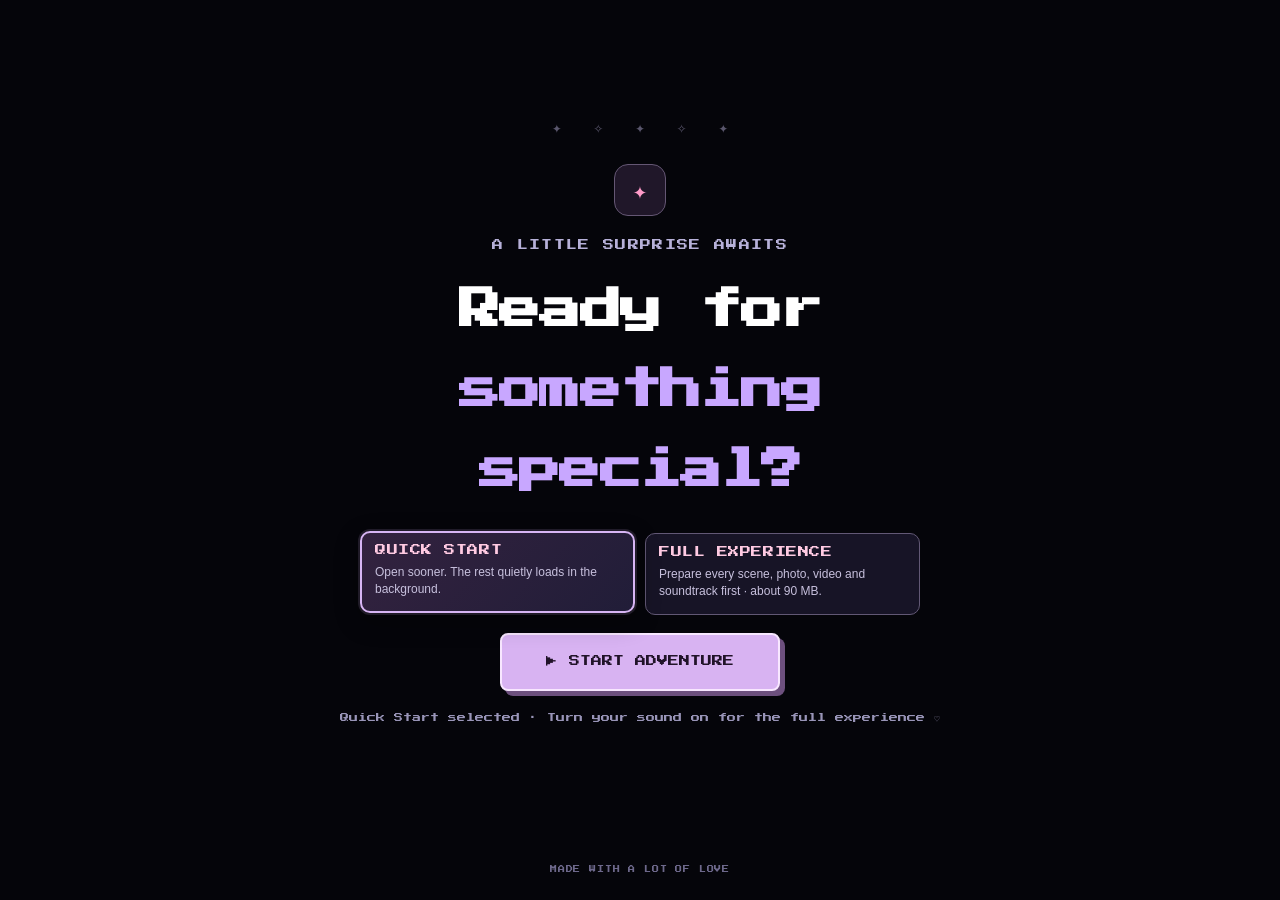
<file: index.html>
<!doctype html>
<html lang="en"><head>
<meta charset="utf-8"><meta name="viewport" content="width=device-width,initial-scale=1,viewport-fit=cover">
<meta name="theme-color" content="#05050a"><title>A Little Birthday Adventure</title><link rel="stylesheet" href="styles.css">
</head><body><main id="app">
<section id="tapGate" class="screen tap-gate" aria-label="Start the birthday adventure">
<div class="gate-stars" aria-hidden="true">✦　 ✧　 ✦　 ✧　 ✦</div><div class="gate-content"><div class="gate-sparkle">✦</div>
<p class="eyebrow">A LITTLE SURPRISE AWAITS</p><h1>Ready for<br><span>something special?</span></h1>
<div class="preload-options" role="group" aria-label="Choose how the adventure loads">
<button id="quickModeButton" class="preload-option is-selected" type="button" aria-pressed="true">
<span class="preload-option-title">QUICK START</span><span class="preload-option-copy">Open sooner. The rest quietly loads in the background.</span>
</button>
<button id="fullModeButton" class="preload-option" type="button" aria-pressed="false">
<span class="preload-option-title">FULL EXPERIENCE</span><span class="preload-option-copy">Prepare every scene, photo, video and soundtrack first · about 90 MB.</span>
</button>
</div>
<button id="tapToInteract" class="gate-button" type="button"><span class="play-icon">▶</span> START ADVENTURE</button>
<div id="gatePreloadStatus" class="gate-preload-status" hidden>
<p id="gatePreloadMessage">Preparing your surprise…</p>
<div class="gate-preload-track" role="progressbar" aria-label="Asset loading progress" aria-valuemin="0" aria-valuemax="100" aria-valuenow="0"><span id="gatePreloadFill"></span></div>
<p id="gatePreloadPercent">0%</p>
</div>
<p id="gateHint" class="gate-hint">Quick Start selected · Turn your sound on for the full experience ♡</p></div><p class="gate-footer">MADE WITH A LOT OF LOVE</p></section>
<section id="loadingScene" class="screen loading-scene" hidden><div class="loading-content">
<div class="loading-orbit" aria-hidden="true"><div class="orbit orbit-a"></div><div class="orbit orbit-b"></div><div id="loadingBall" class="pokeball spinning"><div class="ball-top"></div><div class="ball-bottom"></div><div class="ball-band"></div><div class="ball-center"><span></span></div><div class="ball-glint"></div></div></div>
<h1>Preparing your<br><span>little adventure</span></h1><p id="loadingMessage" class="subtext">Waking up the stars…</p>
<div id="loadingBar" class="loading-track" role="progressbar" aria-valuemin="0" aria-valuemax="100" aria-valuenow="0"><span id="loadingFill"></span></div><p id="loadingPercent" class="loading-percent">0%</p>
<div id="readyPanel" class="ready-panel" hidden><p class="ready-eyebrow">THE ADVENTURE IS READY</p><h2>Are you ready?</h2><p class="subtext">A tiny adventure is waiting just for you.</p>
<div class="choice-row"><button id="yesButton" class="button button-primary" type="button">YES! <span>↗</span></button><button id="noButton" class="button button-quiet" type="button">NO</button></div><p class="tiny-note">Psst… one of these answers is a little difficult to choose.</p></div>
</div><button id="soundButton" class="sound-pill" type="button" hidden>♫ <span id="soundLabel">Music on</span></button></section>
<section id="battleScene" class="screen battle-scene" hidden aria-label="Pokémon-style battle"><div class="battle-stage" id="battleStage">
<div class="battle-background" aria-hidden="true"></div>
<div id="opponentStatus" class="status-overlay opponent-status"><div class="status-top"><span>SALONI ♀</span><span>Lv 100</span></div><div class="hp-row"><b>HP</b><div class="hp-track"><span id="opponentHpFill" class="hp-fill opponent-hp"></span></div></div><div id="opponentHpText" class="hp-number">100 / 100</div></div>
<div id="opponentPlatformAnchor" class="opponent-anchor"><img id="opponentImage" class="character opponent-character" src="assets/opponent.png" alt="Saloni's battle sprite"><div id="opponentFallback" class="character-fallback opponent-fallback" aria-hidden="true">♡</div></div>
<div id="lovePlatformAnchor" class="love-anchor"><img id="loveImage" class="character love-character" src="assets/love.png" alt="Lovchu's battle sprite"><div id="loveFallback" class="character-fallback love-fallback" aria-hidden="true">♥</div></div>
<div class="status-overlay player-status"><div class="status-top"><span>LOVCHU ♂</span><span>Lv 100</span></div><div class="hp-row"><b>HP</b><div class="hp-track"><span id="loveHpFill" class="hp-fill love-hp"></span></div></div><div id="loveHpText" class="hp-number">100 / 100</div></div>
<div id="attackLayer" class="attack-layer" aria-hidden="true"></div><div id="captureBall" class="capture-ball" aria-hidden="true"><div class="mini-ball"><i></i><b></b></div></div><div id="captureStars" class="capture-stars" aria-hidden="true">✦　✧　✦</div>
<div class="battle-ui"><div class="dialogue-box" aria-live="polite" aria-atomic="true"><p id="battleText" class="battle-text"></p><span id="textCaret" class="text-caret" aria-hidden="true">▼</span></div>
<div id="mainMenu" class="action-menu" hidden><button id="fightButton" class="menu-button fight-button" type="button">FIGHT <span>⚔</span></button><button id="bagButton" class="menu-button bag-button" type="button">BAG <span>▣</span></button><button id="catchButton" class="menu-button catch-button" type="button">CATCH <span>◉</span></button><button id="runButton" class="menu-button run-button" type="button">RUN <span>➜</span></button></div>
<div id="moveMenu" class="move-menu" hidden><button class="move-button" data-move="Love Shower" type="button">LOVE SHOWER <span>♥</span></button><button class="move-button" data-move="Love Shock" type="button">LOVE SHOCK <span>ϟ</span></button><button class="move-button" data-move="Rose Throw" type="button">ROSE THROW <span>✿</span></button><button class="move-button" data-move="Love Kiss" type="button">LOVE KISS <span>♥</span></button></div></div></div></section>
<section id="winScene" class="screen win-scene" hidden aria-label="Victory screen">
<button id="continueButton" class="retro-continue" type="button">CONTINUE <span>▶</span></button>
</section></main>
<audio id="loadingMusic" src="assets/loading.mp3" preload="auto" loop></audio>
<audio id="battleMusic" src="assets/battlebegin.mp3" preload="auto" loop></audio>
<audio id="screechSfx" src="assets/screech.mp3" preload="auto"></audio>
<audio id="attackSfx" src="assets/attack.mp3" preload="auto"></audio>
<audio id="lowSfx" src="assets/low.mp3" preload="auto"></audio>
<audio id="opponentAttackSfx" src="assets/attack2.mp3" preload="auto"></audio>
<audio id="catchSfx" src="assets/catch.mp3" preload="auto"></audio>
<audio id="moveSfx" src="assets/move.mp3" preload="auto"></audio>
<audio id="catch2Sfx" src="assets/catch1.mp3" preload="auto"></audio>
<audio id="endSfx" src="assets/end.mp3" preload="auto"></audio>
<audio id="winMusic" src="assets/win.mp3" preload="auto" loop></audio>
<audio id="dingSfx" src="assets/ding.mp3" preload="auto"></audio>
<script src="preload-manifest.js" defer></script><script src="preload-manager.js" defer></script><script src="app.js" defer></script></body></html>
</file>
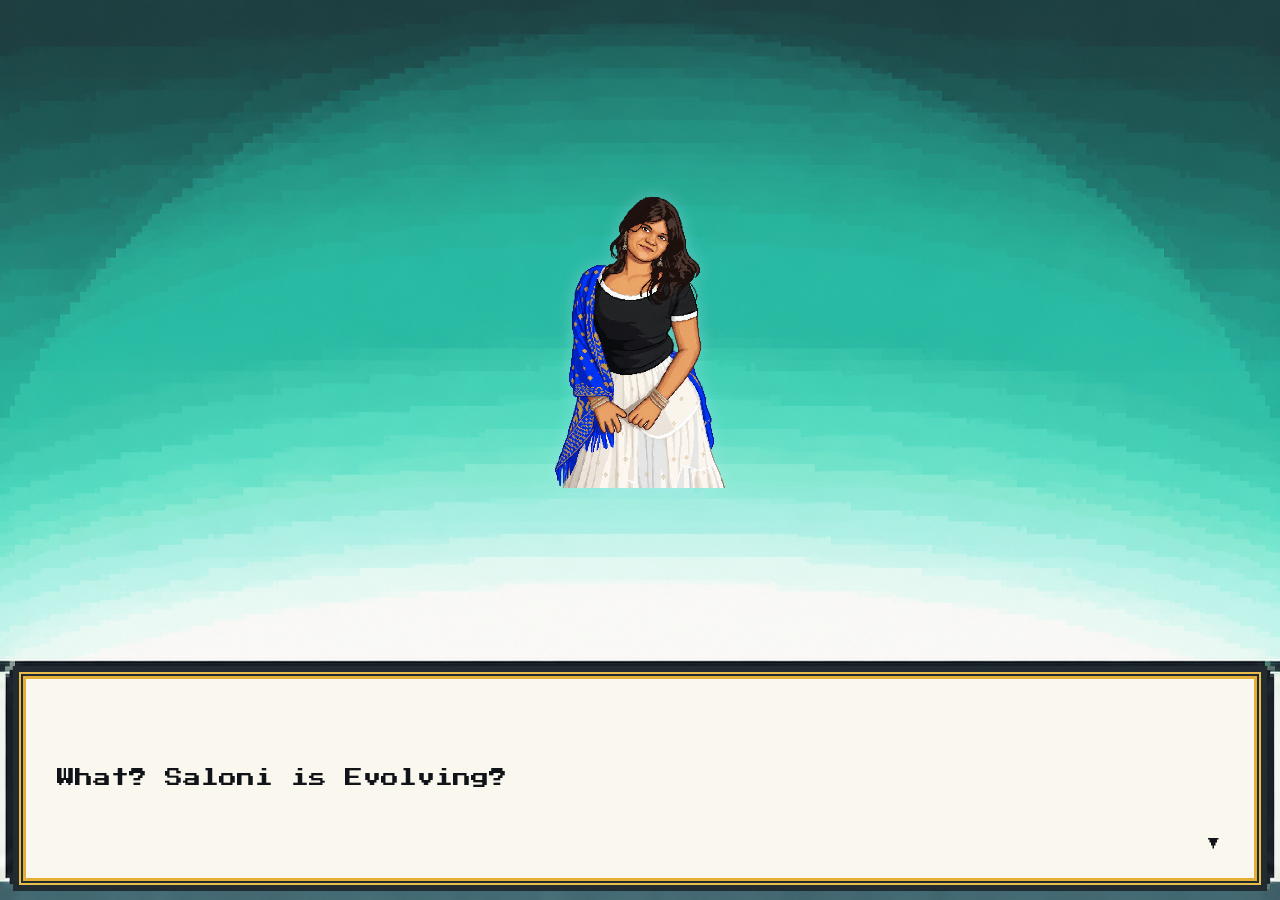
<file: evolve.html>
<!doctype html>
<html lang="en">
<head>
<meta charset="utf-8">
<meta name="viewport" content="width=device-width,initial-scale=1,viewport-fit=cover">
<meta name="theme-color" content="#05050a">
<title>Saloni is Evolving!</title>
<link rel="stylesheet" href="styles.css">
<style>
html,body{margin:0;width:100%;min-height:100%;overflow:hidden;background:#03050a}
.evolution{position:relative;width:100%;height:100svh;min-height:420px;background:#071012 url("assets/evolve.webp") center/100% 100% no-repeat;overflow:hidden;image-rendering:pixelated}
.evo-stage{position:absolute;inset:0 0 27%;display:grid;place-items:center}
.evo-sprite{position:absolute;left:50%;top:52%;transform:translate(-50%,-50%);width:clamp(230px,42vw,520px);height:clamp(230px,42vw,520px);object-fit:contain;image-rendering:pixelated;filter:drop-shadow(0 0 8px #bdeeff55)}
.evo-sprite.blink{animation:blinkFast .62s steps(2,end) infinite}
.evo-sprite.hidden-sprite{display:none}
.sparkles{position:absolute;inset:12% 22% 5%;pointer-events:none;opacity:0}
.sparkles.active{opacity:1}
.sparkle{position:absolute;color:#fff;font-size:clamp(14px,3vw,30px);text-shadow:0 0 8px #fff,0 0 20px #a9dfff;animation:sparklePop .8s steps(4) infinite}
.sparkle:nth-child(1){left:18%;top:28%}.sparkle:nth-child(2){left:72%;top:20%;animation-delay:.12s}.sparkle:nth-child(3){left:30%;top:65%;animation-delay:.24s}.sparkle:nth-child(4){left:78%;top:62%;animation-delay:.36s}.sparkle:nth-child(5){left:50%;top:8%;animation-delay:.18s}.sparkle:nth-child(6){left:8%;top:49%;animation-delay:.3s}.sparkle:nth-child(7){left:88%;top:42%;animation-delay:.42s}
.evo-dialogue{position:absolute;left:1%;right:1%;bottom:1%;height:25%;min-height:112px;border:clamp(5px,.8vw,10px) solid #222b30;outline:2px solid #e9bd4b;outline-offset:-8px;background:#f9f7ee;color:#101418;box-shadow:inset 0 0 0 3px #e5ae34;padding:clamp(16px,3vw,34px);display:flex;align-items:flex-start;justify-content:center;flex-direction:column}
.evo-text{font-family:var(--pixel,monospace);font-size:clamp(9px,1.8vw,18px);line-height:2.1;margin:0;white-space:pre-wrap}
.evo-caret{position:absolute;right:3%;bottom:15%;font-size:12px;animation:caretBlink .7s steps(2) infinite}
.evo-choice{position:absolute;right:4%;bottom:29%;z-index:5;display:flex;flex-direction:column;gap:10px;background:#fff7e9;border:4px solid #202a31;padding:12px;box-shadow:4px 4px 0 #dba837}
.evo-choice button{min-width:130px;border:2px solid #e5b33c;background:#f5d9ff;color:#16101c;padding:14px;font-size:clamp(9px,1.2vw,13px);box-shadow:3px 3px 0 #33273a}
.evo-choice button:first-child{background:#d5f6df}
#noChoice{position:relative}
@keyframes blinkFast{0%,100%{opacity:1;filter:brightness(1.3) drop-shadow(0 0 12px #c9f3ff)}50%{opacity:.08;filter:brightness(2) drop-shadow(0 0 24px white)}}
@keyframes sparklePop{0%,100%{opacity:.15;transform:scale(.5) rotate(0)}50%{opacity:1;transform:scale(1.35) rotate(45deg)}}
@keyframes caretBlink{50%{opacity:0}}
@media(max-width:600px){.evolution{background-size:cover;background-position:center}.evo-stage{inset:0 0 28%}.evo-sprite{width:clamp(210px,68vw,390px);height:clamp(210px,68vw,390px)}.evo-dialogue{height:27%;min-height:128px}.evo-choice{bottom:30%;right:3%;padding:8px}.evo-choice button{min-width:105px;padding:12px}}
</style>
</head>
<body>
<main class="evolution" aria-label="Pokémon evolution scene">
  <div class="evo-stage">
    <img id="evoOpponent" class="evo-sprite" src="assets/opponent.png" alt="Saloni before evolving">
    <img id="evoBirthday" class="evo-sprite hidden-sprite" src="assets/bdg.png" alt="Saloni, the 18-year-old Birthday Girl">
    <div id="sparkles" class="sparkles" aria-hidden="true"><span class="sparkle">✦</span><span class="sparkle">✧</span><span class="sparkle">✦</span><span class="sparkle">✧</span><span class="sparkle">✦</span><span class="sparkle">✧</span><span class="sparkle">✦</span></div>
  </div>
  <div class="evo-dialogue" aria-live="polite"><p id="evoText" class="evo-text"></p><span id="caret" class="evo-caret">▼</span></div>
  <div id="choice" class="evo-choice" hidden><button id="yesChoice" type="button">YES ▶</button><button id="noChoice" type="button">NO</button></div>
</main>
<audio id="ding" src="assets/ding.mp3" preload="auto"></audio>
<audio id="evolveSound" src="assets/evolve.mp3" preload="auto"></audio>
<audio id="evolveRevealSound" src="assets/evolve1.mp3" preload="auto"></audio>
<script>
(()=>{
 const $=id=>document.getElementById(id);
 const ding=$("ding"),evolveSound=$("evolveSound"),evolveRevealSound=$("evolveRevealSound");
 const opponent=$("evoOpponent"),birthday=$("evoBirthday"),sparkles=$("sparkles"),text=$("evoText"),choice=$("choice"),caret=$("caret");
 const sleep=ms=>new Promise(r=>setTimeout(r,ms));
 async function play(a){try{a.currentTime=0;const p=a.play();if(p)await p}catch(e){}}
 async function say(line,pace=42){ding.currentTime=0;ding.play().catch(()=>{});text.textContent="";for(let i=0;i<line.length;i++){text.textContent+=line[i];await sleep(line[i]===" "?Math.max(8,pace*.4):pace)}await sleep(450)}
 async function waitAudio(a,fallback=15000){await new Promise(resolve=>{let done=false;const finish=()=>{if(done)return;done=true;resolve()};a.addEventListener("ended",finish,{once:true});a.addEventListener("error",finish,{once:true});setTimeout(finish,fallback);play(a)})}
 async function run(){
   await say("What? Saloni is Evolving?");
   sparkles.classList.add("active");opponent.classList.add("blink");
   await waitAudio(evolveSound,20000);
   opponent.classList.add("hidden-sprite");opponent.classList.remove("blink");
   birthday.classList.remove("hidden-sprite");
   await play(evolveRevealSound);
   await say("Saloni evolved to a 18 year old Birthday Girl !!");
   await say("Let's celebrate her birthday with a pack of memories.");
   await say("Shall we celebrate her birthday? Open a pack of memories?");
   choice.hidden=false;caret.hidden=true;
 }
 $("yesChoice").addEventListener("click",()=>{window.location.href="pack.html"});
 const no=$("noChoice");
 function dodge(e){if(e)e.preventDefault();const w=no.offsetWidth||110,h=no.offsetHeight||45,p=12;no.style.position="fixed";no.style.left=(p+Math.random()*Math.max(1,innerWidth-w-p*2))+"px";no.style.top=(60+Math.random()*Math.max(1,innerHeight-h-120))+"px";no.style.zIndex=99}
 ["pointerenter","pointerdown","click"].forEach(e=>no.addEventListener(e,dodge));
 run();
})();
</script>
</body>
</html>
</file>
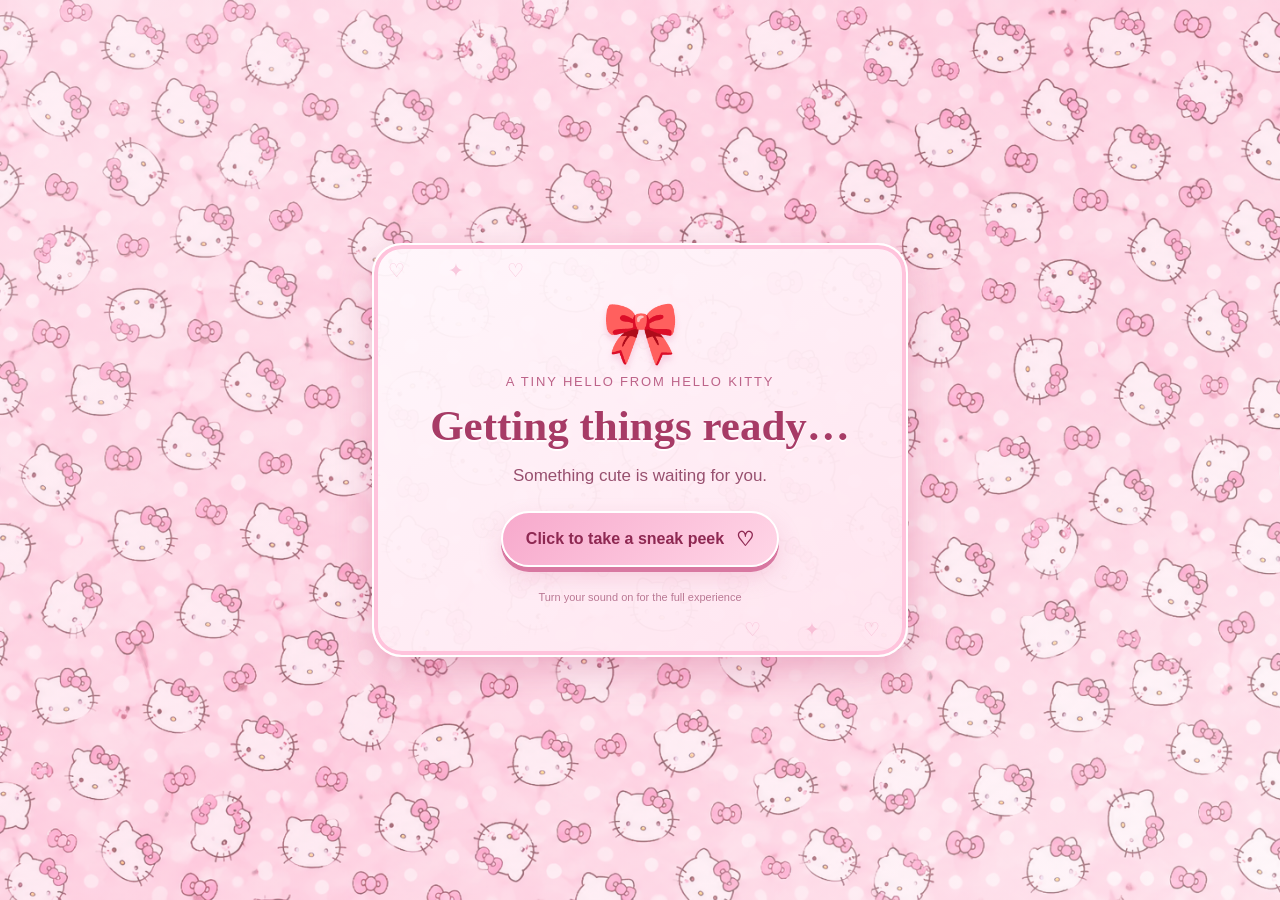
<file: kitty.html>
<!doctype html>
<html lang="en">
<head>
<meta charset="utf-8">
<meta name="viewport" content="width=device-width, initial-scale=1, viewport-fit=cover">
<meta name="theme-color" content="#ffd9e8">
<title>Hello Kitty's Little Secret ♡</title>
<link rel="stylesheet" href="kitty.css">
</head>
<body>
<main class="kitty-page">
  <div class="background-art" aria-hidden="true"></div>
  <div class="pink-wash" aria-hidden="true"></div>

  <section class="intro" id="intro" aria-label="Getting things ready">
    <div class="intro-card">
      <div class="intro-bow" aria-hidden="true">🎀</div>
      <p class="intro-kicker">A tiny hello from Hello Kitty</p>
      <h1>Getting things ready…</h1>
      <p class="intro-copy">Something cute is waiting for you.</p>
      <button id="peekButton" class="peek-button" type="button">Click to take a sneak peek <span>♡</span></button>
      <p class="intro-footnote">Turn your sound on for the full experience</p>
    </div>
  </section>

  <section class="phone-stage" id="phoneStage" hidden aria-label="Conversation with Hello Kitty">
    <div class="phone-wrap" id="phoneWrap">
      <div class="chat-screen" id="chatScreen" aria-live="polite" aria-label="Chat messages">
        <div class="chat-messages" id="chatMessages"></div>
        <div class="typing-row" id="typingRow" hidden>
          <span class="typing-name">Hello Kitty</span>
          <span class="typing-dots" aria-label="typing"><i></i><i></i><i></i></span>
        </div>
      </div>
      <img class="phone-frame" src="assets/kitty_phone.webp" alt="Glossy pink Hello Kitty phone frame">
    </div>
    <button class="skip-button" id="skipButton" type="button" hidden>Skip chat ↓</button>
    <div class="ending" id="ending" hidden>
      <p>Our little adventure is ready ♡</p>
      <a class="world-button" href="cafe.html">Enter the new World <span>♡</span></a>
    </div>
  </section>
  <audio id="textAudio" src="assets/text.mp3" preload="auto"></audio>
</main>
<script src="kitty.js"></script>
</body>
</html>
</file>
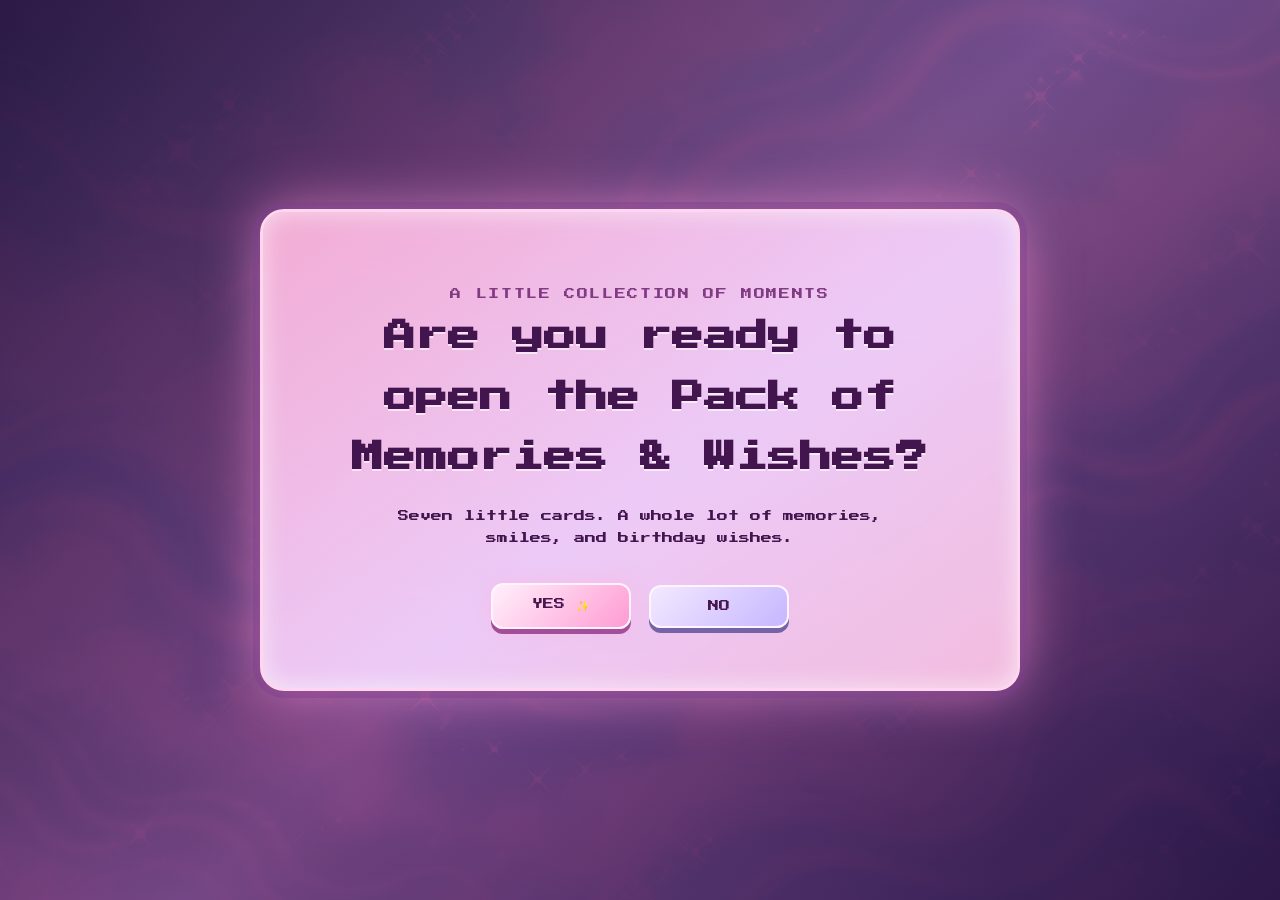
<file: pack.html>
<!doctype html>
<html lang="en">
<head>
<meta charset="utf-8">
<meta name="viewport" content="width=device-width,initial-scale=1,viewport-fit=cover">
<meta name="theme-color" content="#ffb5e1">
<title>Pack of Memories &amp; Wishes</title>
<link rel="stylesheet" href="styles.css">
<style>
*{box-sizing:border-box}
html,body{margin:0;width:100%;height:100%;overflow:hidden;background:#180b2c;color:#fff}
body{font-family:var(--pixel,"Courier New",monospace)}
button{font:inherit;cursor:pointer}
[hidden]{display:none!important}
.pack-page{position:relative;width:100%;height:100svh;min-height:420px;overflow:hidden;isolation:isolate;background:#1d0c31 url('assets/open.webp') center/cover no-repeat;display:flex;align-items:center;justify-content:center}
.pack-page:before{content:"";position:absolute;inset:0;z-index:0;pointer-events:none;background:linear-gradient(180deg,#220d2c1c,#210b394f)}
#confirm{position:absolute;inset:0;z-index:10;display:flex;align-items:center;justify-content:center;padding:22px;background:linear-gradient(135deg,#210c3aef,#6d1f70bb,#230d40ef);text-align:center}
.confirm-panel{width:min(760px,100%);padding:clamp(24px,5vw,54px) clamp(18px,4vw,42px);border:3px solid #ffd6f0;border-radius:24px;background:linear-gradient(145deg,#ffb5dded,#f5d4ffed 55%,#ffc7e8ed);color:#43154f;box-shadow:0 0 0 7px #7b3c8b66,0 0 55px #ff8fd6aa,inset 0 0 25px #fff9;animation:panelGlow 3s ease-in-out infinite alternate}
.kicker{font-size:clamp(7px,1.2vw,11px);letter-spacing:.15em;text-transform:uppercase;margin:0 0 22px;color:#813b83}
.confirm-panel h1{font-size:clamp(17px,3.5vw,32px);line-height:1.9;margin:0 auto;max-width:650px;text-shadow:0 2px #fff9}
.confirm-panel p{font-size:clamp(8px,1.2vw,11px);line-height:2;margin:18px auto 0;max-width:540px}
.choices{display:flex;gap:18px;justify-content:center;align-items:center;flex-wrap:wrap;margin-top:28px;min-height:56px}
.choice-btn,.nav-btn{border:2px solid #fff3ff;border-radius:12px;padding:14px 20px;min-width:140px;background:linear-gradient(135deg,#fff0fb,#ff9bd3);color:#47174e;box-shadow:0 5px 0 #a44e9a,0 0 20px #ffb6e3aa;font-size:clamp(8px,1.2vw,11px);transition:transform .18s,filter .18s}
.choice-btn:hover,.nav-btn:hover{transform:translateY(-2px);filter:brightness(1.06)}
#noBtn{background:linear-gradient(135deg,#f3e9ff,#c6b6ff);box-shadow:0 5px 0 #7563a8}
#packScene,#cardScene{position:absolute;inset:0;z-index:1;display:flex;flex-direction:column;align-items:center;justify-content:center;padding:clamp(10px,2vw,26px);gap:10px}
.scene-title{font-size:clamp(10px,1.7vw,16px);line-height:1.8;text-align:center;margin:0;text-shadow:0 2px 9px #42104f;letter-spacing:.03em;z-index:5}
.pack-hint,.card-hint{font-size:clamp(7px,1vw,10px);line-height:1.8;text-align:center;margin:0;text-shadow:0 2px 6px #28062e;z-index:5}
.pack-art-wrap{position:relative;display:flex;align-items:center;justify-content:center;flex:1;min-height:0;width:100%;cursor:pointer;outline:none;-webkit-tap-highlight-color:transparent}
.pack-art{display:block;width:auto;height:auto;max-width:min(68vw,440px);max-height:min(70svh,720px);object-fit:contain;filter:drop-shadow(0 0 18px #ff8edb99);animation:packFloat 3.3s ease-in-out infinite;transition:transform .25s,filter .25s}
.pack-art-wrap:hover .pack-art{transform:scale(1.025);filter:drop-shadow(0 0 28px #ff9ce8)}
.sparkle-field{position:absolute;inset:4%;pointer-events:none;overflow:hidden;z-index:2}
.sparkle{position:absolute;color:#fff2fb;text-shadow:0 0 8px white,0 0 22px #ff8bd9;font-size:clamp(15px,2.6vw,29px);animation:twinkle 1.7s ease-in-out infinite alternate}
.sparkle:nth-child(1){left:13%;top:20%}.sparkle:nth-child(2){right:15%;top:15%;animation-delay:.4s}.sparkle:nth-child(3){left:18%;bottom:18%;animation-delay:.8s}.sparkle:nth-child(4){right:13%;bottom:22%;animation-delay:1s}.sparkle:nth-child(5){left:50%;top:8%;animation-delay:.6s}
.card-area{--aura:#ffd982;position:relative;flex:1;min-height:0;width:100%;display:flex;align-items:center;justify-content:center;perspective:1500px;-webkit-perspective:1500px}
.card-area.effect-1{--aura:#ffd982}.card-area.effect-2{--aura:#ff9ecf}.card-area.effect-3{--aura:#fff0a7}.card-area.effect-4{--aura:#bd94ff}.card-area.effect-5{--aura:#b2ef87}.card-area.effect-6{--aura:#8fe6ff}.card-area.final-card{--aura:#ff62c4}
.card-glow{position:absolute;left:50%;top:50%;transform:translate(-50%,-50%);width:min(68vw,510px);height:min(80vh,760px);border-radius:50%;background:var(--aura);filter:blur(68px);opacity:.28;transition:opacity .65s,background .65s,width .65s,height .65s;z-index:0;pointer-events:none}
.card-area.effects-on .card-glow{opacity:.68}
.card-area.final-card.effects-on .card-glow{opacity:.9;width:min(78vw,590px);height:min(88vh,800px);animation:finalAura 1.65s ease-in-out infinite alternate}
.aura-rings{display:none;position:absolute;left:50%;top:50%;transform:translate(-50%,-50%);width:min(78vw,540px);height:min(98%,760px);border:2px solid #ffb5e899;border-radius:46%/42%;box-shadow:0 0 25px #ff5ac477,inset 0 0 25px #ff7ccd44;pointer-events:none;z-index:1;animation:ringPulse 2.8s ease-in-out infinite}
.aura-rings:before,.aura-rings:after{content:"";position:absolute;inset:-14px;border:2px solid #ff8bd366;border-radius:48%/44%;animation:ringPulse 2.8s ease-in-out infinite reverse}
.aura-rings:after{inset:-29px;border-color:#ffd0ee55;animation-delay:.4s}
.card-area.final-card.effects-on .aura-rings{display:block}
/* Important: keep the rotating element free of filters and effects. Those can flatten 3D children in some browsers. */
.card-flipper{position:relative;display:block;flex:none;width:min(72vw,430px);aspect-ratio:1063/1480;max-width:91vw;max-height:72svh;transform:rotateY(0deg);-webkit-transform:rotateY(0deg);transform-style:preserve-3d;-webkit-transform-style:preserve-3d;transition:transform .86s cubic-bezier(.2,.72,.22,1);cursor:pointer;outline:none;-webkit-tap-highlight-color:transparent;z-index:2;will-change:transform}
.card-flipper.flipped{transform:rotateY(180deg);-webkit-transform:rotateY(180deg)}
.card-face{position:absolute;inset:0;display:block;width:100%;height:100%;backface-visibility:hidden;-webkit-backface-visibility:hidden;box-shadow:0 12px 28px #17031c88}
.card-face img{display:block;width:100%;height:100%;object-fit:contain;border-radius:10px;user-select:none;-webkit-user-drag:none}
.card-back{transform:rotateY(0deg);-webkit-transform:rotateY(0deg)}
.card-front{transform:rotateY(180deg);-webkit-transform:rotateY(180deg)}
/* Stable end-state: after the real 3D turn, flatten only the already-revealed front. This prevents blank backfaces on browsers that mishandle nested 3D images. */
.card-flipper.front-only{transition:transform .28s ease!important;transform:scale(1)!important;-webkit-transform:scale(1)!important}.card-flipper.front-only.zoomed{transform:scale(1.28)!important;-webkit-transform:scale(1.28)!important;z-index:8}.card-area.zoom-focus .card-glow{opacity:1!important;width:min(86vw,650px);height:min(92vh,850px)}.card-area.zoom-focus .effect-overlay{opacity:.3}
.card-flipper.no-transition{transition:none!important}
.card-flipper.front-only .card-back{display:none}
.card-flipper.front-only .card-front{transform:none!important;-webkit-transform:none!important;backface-visibility:visible!important;-webkit-backface-visibility:visible!important}
.card-area.effects-on.effect-1 .card-face{box-shadow:0 12px 28px #17031c88,0 0 22px #ffd76a77}
.card-area.effects-on.effect-2 .card-face{box-shadow:0 12px 28px #17031c88,0 0 24px #ff69b477}
.card-area.effects-on.effect-3 .card-face{box-shadow:0 12px 28px #17031c88,0 0 26px #eec14a88}
.card-area.effects-on.effect-4 .card-face{box-shadow:0 12px 28px #17031c88,0 0 26px #9b6bff99}
.card-area.effects-on.effect-5 .card-face{box-shadow:0 12px 28px #17031c88,0 0 24px #8dd95f88}
.card-area.effects-on.effect-6 .card-face{box-shadow:0 12px 28px #17031c88,0 0 26px #55c9ff88}
.card-area.effects-on.final-card .card-face{box-shadow:0 12px 28px #17031c88,0 0 22px #ff8acb,0 0 46px #ff52c6cc}
.effect-overlay{position:absolute;inset:0;pointer-events:none;overflow:visible;z-index:4;opacity:0;transition:opacity .25s}
.card-area.effects-on .effect-overlay{opacity:1}
.effect-particle{position:absolute;left:var(--x);top:var(--y);font-size:clamp(25px,3.1vw,38px);line-height:1;color:var(--particle-color,#fff);text-shadow:0 0 10px currentColor,0 0 26px currentColor,0 0 42px currentColor;opacity:0;will-change:transform,opacity;animation:particleFloat var(--duration,3.4s) ease-in-out var(--delay,0s) infinite}
.effect-particle.large{font-size:clamp(34px,4.8vw,58px)}
.effect-particle.drifting{animation-name:petalDrift}.effect-particle.twinkling{animation-name:particleTwinkle}.effect-particle.heart-pop{animation-name:heartPop}
.card-area.effect-1 .effect-particle{--particle-color:#ffe9a1}.card-area.effect-2 .effect-particle{--particle-color:#ffc5e7}.card-area.effect-3 .effect-particle{--particle-color:#fff0a7}.card-area.effect-4 .effect-particle{--particle-color:#e0c7ff}.card-area.effect-5 .effect-particle{--particle-color:#e4ffb7}.card-area.effect-6 .effect-particle{--particle-color:#c4f4ff}.card-area.final-card .effect-particle{--particle-color:#ffb6e4}
.card-area.final-card .effect-particle{animation-duration:calc(var(--duration,3.4s)*.78)}
.effect-burst{position:absolute;left:50%;top:50%;width:min(62vw,440px);aspect-ratio:1;transform:translate(-50%,-50%) scale(.55);border-radius:50%;border:2px solid var(--aura);box-shadow:0 0 22px var(--aura),inset 0 0 28px var(--aura);opacity:0;pointer-events:none;z-index:1}
.card-area.effects-on .effect-burst{animation:burstRing 1.6s ease-out 1 both}
.card-area.final-card.effects-on .effect-burst{width:min(74vw,540px);border-width:3px;animation:finalBurst 2.2s ease-out infinite}
.controls{display:flex;align-items:center;justify-content:center;gap:12px;flex-wrap:wrap;min-height:50px;padding:2px 0 4px;z-index:5}
.nav-btn{min-width:145px;padding:14px 17px}
#previousBtn{background:linear-gradient(135deg,#f4eeff,#d9cbff);box-shadow:0 5px 0 #8a73b9,0 0 19px #c7adff88}
#continueBtn{background:linear-gradient(135deg,#fff0fb,#ff8acb);box-shadow:0 5px 0 #a44e9a,0 0 24px #ff8bd9}
.card-count{font-size:clamp(7px,1vw,10px);line-height:1.8;text-align:center;text-shadow:0 2px 8px #26072c}
@keyframes packFloat{0%,100%{transform:translateY(0) rotate(-1deg)}50%{transform:translateY(-10px) rotate(1deg)}}
@keyframes panelGlow{from{box-shadow:0 0 0 7px #7b3c8b66,0 0 35px #ff8fd677,inset 0 0 25px #fff9}to{box-shadow:0 0 0 7px #7b3c8b66,0 0 65px #ff8fd6bb,inset 0 0 35px #fff}}
@keyframes twinkle{from{opacity:.25;transform:scale(.75) rotate(-10deg)}to{opacity:1;transform:scale(1.2) rotate(15deg)}}
@keyframes particleFloat{0%{transform:translate3d(0,14px,0) scale(.6) rotate(-12deg);opacity:0}18%{opacity:.95}65%{opacity:.8}100%{transform:translate3d(8px,-44px,0) scale(1.12) rotate(16deg);opacity:0}}
@keyframes petalDrift{0%{transform:translate3d(-12px,24px,0) rotate(0deg) scale(.7);opacity:0}20%{opacity:.95}100%{transform:translate3d(22px,-60px,0) rotate(210deg) scale(1.1);opacity:0}}
@keyframes particleTwinkle{0%,100%{transform:scale(.55) rotate(-15deg);opacity:.15}50%{transform:scale(1.3) rotate(18deg);opacity:1}}
@keyframes heartPop{0%{transform:translateY(24px) scale(.45) rotate(-18deg);opacity:0}16%{opacity:1}58%{transform:translateY(-18px) scale(1.15) rotate(8deg);opacity:.95}100%{transform:translateY(-85px) scale(.75) rotate(20deg);opacity:0}}
@keyframes burstRing{0%{transform:translate(-50%,-50%) scale(.45);opacity:0}18%{opacity:.85}100%{transform:translate(-50%,-50%) scale(1.35);opacity:0}}
@keyframes finalBurst{0%{transform:translate(-50%,-50%) scale(.45);opacity:0}18%{opacity:.95}100%{transform:translate(-50%,-50%) scale(1.32);opacity:0}}
@keyframes finalAura{from{opacity:.48;scale:.94}to{opacity:.95;scale:1.08}}
@keyframes ringPulse{0%,100%{opacity:.35;scale:.96;rotate:-3deg}50%{opacity:.9;scale:1.04;rotate:3deg}}
@media(max-width:600px){.card-flipper.front-only.zoomed{transform:scale(1.16)!important;-webkit-transform:scale(1.16)!important}.confirm-panel{border-radius:18px}.pack-art{max-width:83vw;max-height:67svh}.card-flipper{width:min(78vw,390px);max-width:90vw;max-height:69svh}.controls{gap:8px}.nav-btn{min-width:125px;padding:12px 13px}.scene-title{max-width:95%}}
@media(max-height:650px){.pack-page{min-height:350px}#packScene,#cardScene{gap:5px}.card-flipper{width:min(64vw,350px);max-height:64svh}.pack-art{max-height:58svh}.scene-title{font-size:10px}.pack-hint,.card-hint{font-size:7px}.controls{min-height:42px}.nav-btn{padding:10px 13px}}
@media(prefers-reduced-motion:reduce){*,*:before,*:after{animation-duration:.01ms!important;animation-iteration-count:1!important;transition-duration:.01ms!important}}
</style>
</head>
<body>
<main class="pack-page">
  <section id="confirm" aria-labelledby="confirmTitle">
    <div class="confirm-panel">
      <p class="kicker">A little collection of moments</p>
      <h1 id="confirmTitle">Are you ready to open the Pack of Memories &amp; Wishes?</h1>
      <p>Seven little cards. A whole lot of memories, smiles, and birthday wishes.</p>
      <div class="choices"><button id="yesBtn" class="choice-btn" type="button">YES ✨</button><button id="noBtn" class="choice-btn" type="button">NO</button></div>
    </div>
  </section>
  <section id="packScene" hidden aria-live="polite">
    <p class="scene-title" id="sceneTitle">A special pack, made just for you</p>
    <div class="sparkle-field" aria-hidden="true"><span class="sparkle">✦</span><span class="sparkle">✧</span><span class="sparkle">✦</span><span class="sparkle">✧</span><span class="sparkle">✦</span></div>
    <div id="packWrap" class="pack-art-wrap" role="button" tabindex="0" aria-label="Open the memory pack"><img class="pack-art" src="assets/pack.webp" alt="The sealed Pokémon memory pack"></div>
    <p class="pack-hint" id="packHint">Tap or click the pack to open it</p>
  </section>
  <section id="cardScene" hidden aria-live="polite">
    <p class="scene-title" id="cardTitle">A memory for you</p>
    <div class="card-area effect-1" id="cardArea">
      <div class="card-glow"></div>
      <div class="aura-rings" aria-hidden="true"></div>
      <div class="effect-burst" aria-hidden="true"></div>
      <div class="effect-overlay" id="effectOverlay" aria-hidden="true"></div>
      <div class="card-flipper" id="cardFlipper" role="button" tabindex="0" aria-label="Flip card to reveal its front">
        <div class="card-face card-back"><img src="assets/back.webp" alt="Back of the memory card" draggable="false"></div>
        <div class="card-face card-front"><img id="cardFront" src="assets/1.webp" alt="Memory card 1" draggable="false"></div>
      </div>
    </div>
    <p class="card-hint" id="cardHint">Tap the card to reveal it</p>
    <div class="controls"><button id="previousBtn" class="nav-btn" type="button" hidden>◀ PREVIOUS</button><span class="card-count" id="cardCount">CARD 1 OF 7</span><button id="nextBtn" class="nav-btn" type="button" hidden>NEXT CARD ▶</button><button id="continueBtn" class="nav-btn" type="button" hidden>CONTINUE</button></div>
  </section>
</main>
<audio id="packMusic" src="assets/play.mp3" preload="auto" loop></audio>
<script>
(()=>{
 const $=id=>document.getElementById(id);
 const confirmPanel=$('confirm'),yes=$('yesBtn'),no=$('noBtn'),packScene=$('packScene'),cardScene=$('cardScene'),music=$('packMusic');
 const packWrap=$('packWrap'),cardArea=$('cardArea'),flipper=$('cardFlipper'),front=$('cardFront'),next=$('nextBtn'),previous=$('previousBtn'),continueBtn=$('continueBtn'),overlay=$('effectOverlay');
 const total=7,effectClasses=['effect-1','effect-2','effect-3','effect-4','effect-5','effect-6','final-card'];
 const fx=[
  {glyphs:['✦','✧','★','✦','❋','🌟','✧','★','✦','✧','·','★','✦','✨'],cls:'twinkling',color:'#ffe9a1'},
  {glyphs:['🌸','✿','❀','🌷','♡','🌸','❀','✦','🌸','✿','♡','🌷','❀','🌸'],cls:'drifting',color:'#ffc5e7'},
  {glyphs:['✧','⚡','✦','☼','✨','✧','✦','⚡','☀','✧','✦','✨','☼','✦'],cls:'twinkling',color:'#fff0a7'},
  {glyphs:['☾','✦','✧','★','✧','☽','✦','⋆','★','✧','☾','✦','⋆','★'],cls:'twinkling',color:'#e0c7ff'},
  {glyphs:['✦','❀','✧','✺','🌼','✦','✧','❋','✦','🌼','✺','✧','🌿','✦'],cls:'drifting',color:'#e4ffb7'},
  {glyphs:['✧','☁','✦','♡','❋','✧','☁','✦','·','♡','✧','✦','❋','☁'],cls:'drifting',color:'#c4f4ff'},
  {glyphs:['♥','♡','💕','✧','♥','🌸','♡','💗','♥','✦','♡','💖','♥','♡','🌸','💕','💗','♥','♡','✧','💞','♥'],cls:'heart-pop',color:'#ffb6e4'}
 ];
 // Keep particles around the edges so they frame rather than cover the card artwork.
 const positions=[[23,6],[77,7],[24,91],[76,90],[18,26],[82,25],[17,68],[83,68],[31,2],[69,3],[30,95],[70,94],[11,43],[89,48],[38,8],[62,92],[8,57],[92,34],[44,4],[56,94],[27,48],[73,52]];
 let current=0,revealed=false,revealing=false,zoomed=false,scene='confirm',flipTimer=null,showTimer=null,requestToken=0;
 function clearTimers(){if(flipTimer)clearTimeout(flipTimer);if(showTimer)clearTimeout(showTimer);flipTimer=null;showTimer=null;}
 function startMusic(){try{music.currentTime=0;const p=music.play();if(p&&p.catch)p.catch(()=>{});}catch(e){}}
 function moveNo(){const pad=12,w=no.offsetWidth,h=no.offsetHeight;const maxX=Math.max(pad,innerWidth-w-pad),maxY=Math.max(pad,innerHeight-h-pad);no.style.position='fixed';no.style.left=(pad+Math.random()*(maxX-pad))+'px';no.style.top=(pad+Math.random()*(maxY-pad))+'px';}
 no.addEventListener('pointerenter',moveNo);no.addEventListener('pointerdown',e=>{e.preventDefault();moveNo()});no.addEventListener('click',e=>{e.preventDefault();moveNo()});
 yes.addEventListener('click',()=>{startMusic();confirmPanel.hidden=true;packScene.hidden=false;scene='pack';});
 function activatePack(){if(scene!=='pack')return;scene='cards';packScene.hidden=true;cardScene.hidden=false;setBack(0);}
 packWrap.addEventListener('click',activatePack);packWrap.addEventListener('keydown',e=>{if(e.key==='Enter'||e.key===' '){e.preventDefault();activatePack()}});
 function setEffects(index,active){
  cardArea.classList.remove(...effectClasses,'effects-on');cardArea.classList.add(effectClasses[index]);overlay.replaceChildren();
  if(!active)return;
  const group=fx[index];group.glyphs.forEach((glyph,i)=>{const el=document.createElement('span');el.className='effect-particle '+group.cls+(i%4===0?' large':'');const pos=positions[i%positions.length];el.style.setProperty('--x',pos[0]+'%');el.style.setProperty('--y',pos[1]+'%');el.style.setProperty('--delay',(-((i%7)*.29))+'s');el.style.setProperty('--duration',(2.6+(i%5)*.42)+'s');el.style.setProperty('--particle-color',group.color);el.textContent=glyph;overlay.appendChild(el);});
  cardArea.classList.add('effects-on');
 }
 function updateLabels(){
  $('cardCount').textContent=`CARD ${current+1} OF ${total}`;
  const titles=['A birthday wish, just for you','A little piece of Saloni','A golden little moment','A smile made of starlight','A moment full of tradition','Together makes the memory','A little extra love, just for you'];
  $('cardTitle').textContent=titles[current];
  $('cardHint').textContent=revealed?(zoomed?'Click to Zoom Out!':'Click to Enlarge!'):'Tap the card to reveal it';
  previous.hidden=!revealed||current===0;next.hidden=!revealed||current===total-1;continueBtn.hidden=!revealed||current!==total-1;
  flipper.setAttribute('aria-label',revealed?'Card front revealed':'Flip card to reveal its front');
 }
 function syncCardAspectRatio(){
  // Match the exact natural aspect ratio of the original PNG so the card is never stretched or cropped.
  if(front.naturalWidth>0&&front.naturalHeight>0){flipper.style.aspectRatio=`${front.naturalWidth} / ${front.naturalHeight}`;}
 }
 function loadFront(index){
  front.alt=`Memory card ${index+1}`;
  front.onload=syncCardAspectRatio;
  front.src=`assets/${index+1}.webp`;
  if(front.complete&&front.naturalWidth>0)syncCardAspectRatio();
 }
 function setBack(index){clearTimers();requestToken++;current=index;revealed=false;revealing=false;zoomed=false;flipper.classList.remove('flipped','front-only','zoomed');cardArea.classList.remove('zoom-focus');setEffects(index,false);loadFront(index);updateLabels();}
 function waitForFront(){
  if(front.complete&&front.naturalWidth>0)return Promise.resolve();
  if(typeof front.decode==='function')return front.decode().catch(()=>new Promise(resolve=>{front.addEventListener('load',resolve,{once:true});front.addEventListener('error',resolve,{once:true});}));
  return new Promise(resolve=>{if(front.complete)return resolve();front.addEventListener('load',resolve,{once:true});front.addEventListener('error',resolve,{once:true});});
 }
 async function reveal(){
  if(scene!=='cards'||revealed||revealing)return;revealing=true;const thisToken=++requestToken;$('cardHint').textContent='Getting your memory ready…';
  await waitForFront();if(thisToken!==requestToken||scene!=='cards')return;syncCardAspectRatio();
  // Only the card container rotates. Both faces remain mounted on opposite sides of the same 3D card.
  flipper.classList.add('flipped');$('cardHint').textContent='Revealing your memory…';
  flipTimer=setTimeout(()=>{if(thisToken!==requestToken)return;flipper.classList.add('front-only');revealed=true;revealing=false;setEffects(current,true);updateLabels();if(current===6){$('cardTitle').textContent='The birthday finale 💗';}},880);
 }
 function toggleZoom(){if(!revealed||revealing)return;zoomed=!zoomed;flipper.classList.toggle('zoomed',zoomed);cardArea.classList.toggle('zoom-focus',zoomed);$('cardHint').textContent=zoomed?'Click to Zoom Out!':'Click to Enlarge!';}
 function goTo(index){
  if(index<0||index>=total||!revealed)return;
  clearTimers();requestToken++;const token=requestToken;revealed=false;revealing=false;previous.hidden=true;next.hidden=true;continueBtn.hidden=true;setEffects(current,false);$('cardHint').textContent='One more little memory…';
  // Turn the current front back over, then change the card art while the back is facing the viewer.
  // Restore the 3D front orientation first, then reverse the same flip back to the card back.
  flipper.classList.add('no-transition');flipper.classList.remove('front-only');void flipper.offsetWidth;flipper.classList.remove('no-transition');void flipper.offsetWidth;flipper.classList.remove('flipped');
  showTimer=setTimeout(()=>{if(token!==requestToken)return;setBack(index);},880);
 }
 flipper.addEventListener('click',()=>{if(!revealed)reveal();else toggleZoom()});flipper.addEventListener('keydown',e=>{if(e.key==='Enter'||e.key===' '){e.preventDefault();if(!revealed)reveal();else toggleZoom()}});
 next.addEventListener('click',()=>goTo(current+1));previous.addEventListener('click',()=>goTo(current-1));
 continueBtn.addEventListener('click',()=>{location.href='kitty.html'});
 // Warm the next likely image after the first render, but do not block the first screen on seven large PNGs.
 const firstImage=new Image();firstImage.src='assets/1.webp';
})();
</script>
</body>
</html>
</file>
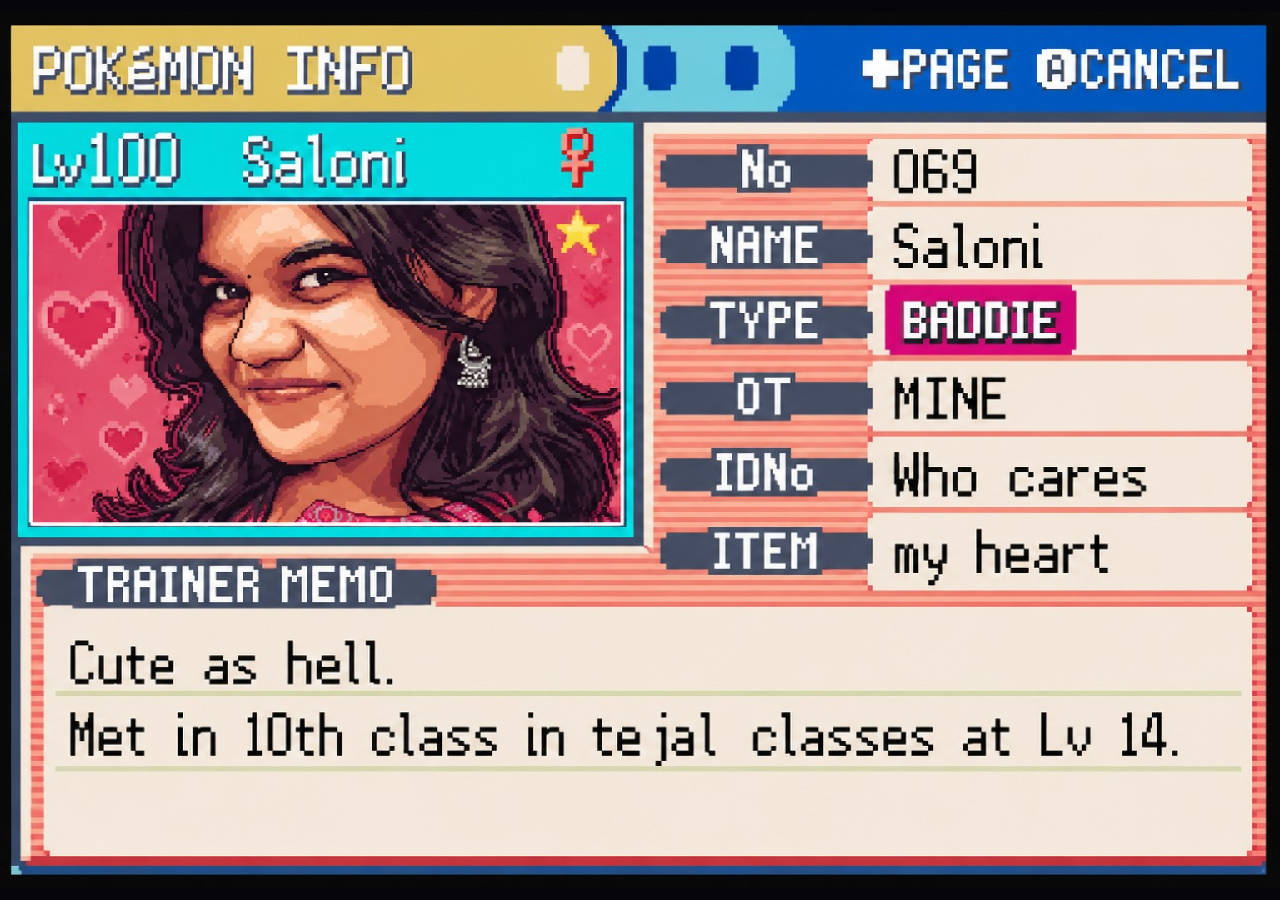
<file: pokedex.html>
<!doctype html>
<html lang="en">
<head><meta charset="utf-8"><meta name="viewport" content="width=device-width,initial-scale=1,viewport-fit=cover"><meta name="theme-color" content="#05050a"><title>Saloni — Pokédex Entry</title><link rel="stylesheet" href="styles.css"></head>
<body>
<main class="screen pokedex-scene" aria-label="Saloni's Pokédex entry">
<img class="pokedex-image" src="assets/pokedex.png" alt="Saloni's custom Pokédex profile">

</main>

</body></html>
</file>
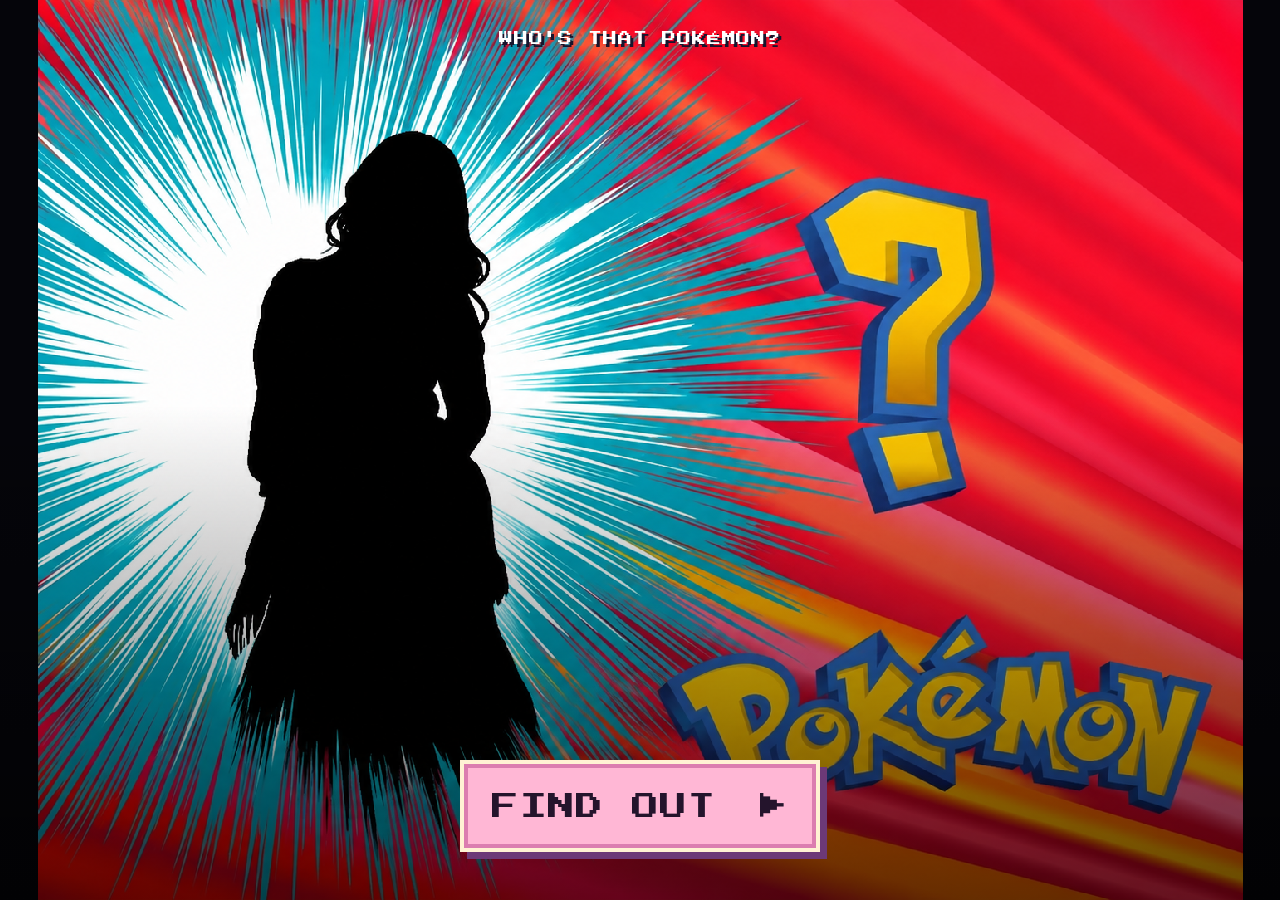
<file: reveal.html>
<!doctype html>
<html lang="en">
<head>
<meta charset="utf-8"><meta name="viewport" content="width=device-width,initial-scale=1,viewport-fit=cover">
<meta name="theme-color" content="#05050a"><title>Who's That Pokémon?</title><link rel="stylesheet" href="styles.css">
</head>
<body>
<main class="screen reveal-scene" aria-label="Pokémon mystery reveal">
<p class="reveal-note">WHO'S THAT POKÉMON?</p>
<button id="findOutButton" class="find-out-button" type="button" hidden>FIND OUT <span>▶</span></button>
</main>
<audio id="revealAudio" src="assets/reveal.mp3" preload="auto"></audio>
<audio id="dingAudio" src="assets/ding.mp3" preload="auto"></audio>
<audio id="loadingAudio" src="assets/loading.mp3" preload="auto" loop></audio>
<script>
(()=>{
 const audio=document.getElementById('revealAudio'),ding=document.getElementById('dingAudio'),loadingAudio=document.getElementById('loadingAudio'),button=document.getElementById('findOutButton');
 let shown=false;
 function showButton(){if(shown)return;shown=true;button.hidden=false;ding.currentTime=0;ding.play().catch(()=>{});}
 audio.addEventListener('ended',showButton,{once:true});
 audio.addEventListener('error',()=>{console.warn('Missing assets/reveal.mp3; showing FIND OUT so the flow can still be tested.');showButton()},{once:true});
 audio.play().catch(()=>{showButton()});
 button.addEventListener('click',async()=>{
   // Request the loading soundtrack directly from the FIND OUT user gesture.
   try{loadingAudio.currentTime=0;await loadingAudio.play()}catch(e){}
   window.location.href='index.html?load=1';
 });
})();
</script>
</body></html>
</file>
<file: styles.css>
@import url('https://fonts.googleapis.com/css2?family=Press+Start+2P&display=swap');:root{--pixel:"Press Start 2P","Courier New",monospace}*{box-sizing:border-box}html,body{margin:0;min-height:100%;background:#05050a;color:#fff}body{overflow-x:hidden;font-family:var(--pixel);image-rendering:pixelated}button{font:inherit;cursor:pointer}button:focus-visible{outline:3px solid #ffdc68;outline-offset:3px}[hidden]{display:none!important}.screen{min-height:100svh;width:100%}
.tap-gate{position:fixed;z-index:100;inset:0;display:flex;align-items:center;justify-content:center;text-align:center;padding:24px;background:#05050a;overflow:hidden;transition:opacity .65s,visibility .65s}.tap-gate.leaving{opacity:0;visibility:hidden;pointer-events:none}.gate-content,.loading-content{position:relative;z-index:2;display:flex;align-items:center;flex-direction:column;width:min(100%,700px)}.gate-content{animation:fade-up .8s ease both}.gate-stars{position:absolute;top:13%;left:0;right:0;color:#d8cfff;opacity:.4;text-align:center;animation:twinkle 2.4s ease-in-out infinite alternate}.gate-sparkle{width:52px;height:52px;display:grid;place-items:center;border:1px solid #655774;border-radius:14px;color:#ff9bc9;background:#201729;font-size:1.5rem;margin-bottom:24px}.eyebrow{font-size:clamp(7px,1.3vw,11px);letter-spacing:.12em;color:#b7b1d9;margin:0 0 20px}.gate-content h1,.loading-content h1{font-size:clamp(16px,4.2vw,42px);line-height:1.9;letter-spacing:-.04em;margin:0;text-align:center}.gate-content h1 span,.loading-content h1 span{color:#c8a7ff}.gate-button{display:flex;align-items:center;justify-content:center;gap:12px;min-height:58px;margin-top:30px;padding:0 22px;border:2px solid #f8e7ff;border-radius:8px;background:#d8b3f2;color:#211329;font-size:clamp(7px,1.3vw,11px);box-shadow:5px 5px 0 #6d507e;animation:pulse 2s infinite}.gate-hint{font-size:clamp(6px,1vw,9px);line-height:2;color:#9995b8;margin-top:18px}.gate-footer{position:absolute;bottom:20px;font-size:7px;letter-spacing:.12em;color:#6d688b}.loading-scene{position:relative;display:flex;align-items:center;justify-content:center;text-align:center;overflow:hidden;background:#17152d url("assets/loading.png") center/cover no-repeat;padding:24px 18px}.loading-scene:before{content:"";position:absolute;inset:0;background:linear-gradient(#13112822,#0f0e2266)}.loading-orbit{width:150px;height:150px;position:relative;display:grid;place-items:center;margin-bottom:18px}.orbit{position:absolute;inset:8px;border:1px solid #c1b7ff66;border-radius:50%}.orbit-a{transform:rotateX(65deg) rotate(20deg)}.orbit-b{inset:24px -5px;transform:rotateX(68deg) rotate(-32deg)}.pokeball{width:82px;height:82px;border-radius:50%;overflow:hidden;position:relative;border:4px solid #f5f3ff;box-shadow:0 0 0 7px #ffffff09,0 12px 40px #0005,0 0 34px #ff5c923b}.spinning{animation:spin 1.2s linear infinite}.ball-top,.ball-bottom{position:absolute;left:0;width:100%;height:50%}.ball-top{top:0;background:linear-gradient(145deg,#ff8c9d,#f33260)}.ball-bottom{bottom:0;background:linear-gradient(145deg,#fff,#d9d9ed)}.ball-band{position:absolute;z-index:2;top:calc(50% - 5px);height:10px;left:-2px;right:-2px;background:#24253b;border-block:2px solid #f7f4ff}.ball-center{position:absolute;z-index:3;top:50%;left:50%;width:27px;height:27px;transform:translate(-50%,-50%);border-radius:50%;background:#f8f7ff;border:5px solid #292a43;display:grid;place-items:center}.ball-center span{width:7px;height:7px;border-radius:50%;background:#fff;border:1px solid #9a9bb0}.ball-glint{position:absolute;z-index:4;top:8px;left:13px;width:20px;height:8px;border-radius:100%;background:#ffffffa6;transform:rotate(-32deg)}.subtext{color:#d1c9f4;line-height:2;font-size:clamp(7px,1.2vw,10px);margin:10px 0 0}.loading-track{width:min(300px,78vw);height:6px;border:1px solid #ffffff55;background:#17152d99;margin-top:23px;overflow:hidden}.loading-track span{display:block;height:100%;width:0;background:linear-gradient(90deg,#ff78b7,#9d8aff,#9ff5d0);transition:width .2s}.loading-percent{font-size:8px;letter-spacing:.1em;color:#c0b8df;margin:8px 0 0}.ready-panel{width:min(100%,540px);margin-top:24px;animation:fade-up .55s}.ready-eyebrow{font-size:clamp(6px,1vw,9px);letter-spacing:.12em;color:#a6f6d4;margin:0 0 13px}.ready-panel h2{margin:0;font-size:clamp(16px,3.8vw,32px);line-height:1.8}.choice-row{display:flex;justify-content:center;align-items:center;gap:14px;margin-top:20px;min-height:58px}.button{border:2px solid #f8e7ff;border-radius:8px;padding:14px 20px;min-height:50px;font-size:clamp(7px,1.1vw,10px);box-shadow:4px 4px 0 #6d507e}.button-primary{color:#211329;background:linear-gradient(110deg,#ff9bc9,#c7b7ff)}.button-quiet{color:#fff;background:#24213a;border-color:#6f698d}.tiny-note{font-size:clamp(6px,.9vw,8px);line-height:2;color:#b0a9ce;margin-top:15px}.sound-pill{position:absolute;bottom:14px;left:50%;transform:translateX(-50%);border:1px solid #ffffff55;background:#111227dd;color:#fff;padding:10px 13px;font-size:8px;white-space:nowrap}
.battle-scene{display:flex;align-items:center;justify-content:center;background:#08080d url("assets/battleg.png") center/cover no-repeat;padding:clamp(0px,2vh,20px)}.battle-stage{position:relative;width:min(100%,1648px);aspect-ratio:1648/912;overflow:hidden;background:#24d6d1;isolation:isolate;box-shadow:0 0 0 2px #24212e}.battle-background{position:absolute;inset:0;background:url("assets/battle back.png") center/100% 100% no-repeat;z-index:0}.status-overlay{position:absolute;z-index:3;color:#101014;font-family:var(--pixel);line-height:1.3;text-shadow:0 1px #fff8}.opponent-status{left:4.4%;top:13.3%;width:34%;height:15%;padding:4.2% 1.1% 1.2%}.player-status{right:2.2%;top:55.7%;width:34%;height:15%;padding:4.2% 1.1% 1.2%}.status-top{display:none!important;align-items:center;justify-content:space-between;gap:5px;font-size:clamp(6px,1.55vw,23px);white-space:nowrap}.female-symbol{color:#ee5262}.male-symbol{color:#2275dd}.hp-row{display:flex;align-items:center;gap:7px;margin-top:1.3%;font-size:clamp(5px,.8vw,12px)}.hp-row>b{color:#e4a000;font-style:italic}.hp-track{height:clamp(4px,.72vw,11px);flex:1;background:#858585;border:1px solid #4d4d4d;overflow:hidden}.hp-fill{display:block;width:100%;height:100%;transition:width .6s steps(12,end);background:#27b834}.hp-fill.warning{background:#e4b525}.hp-fill.danger{background:#e94d4d}.hp-number{text-align:right;font-size:clamp(5px,.62vw,10px);margin-top:.4%;color:#333}.opponent-anchor{position:absolute;z-index:2;left:49%;top:25%;width:41%;height:31%;display:flex;align-items:center;justify-content:center;transform:translateX(130%);opacity:0}.opponent-anchor.arrived{transform:translateX(0);opacity:1;transition:transform 1.25s cubic-bezier(.18,.78,.22,1),opacity .3s}.opponent-anchor.captured{opacity:0;transition:transform 1.15s cubic-bezier(.22,.72,.2,1),opacity 1.15s ease}.character{position:absolute;width:100%;height:100%;object-fit:contain;image-rendering:pixelated;filter:drop-shadow(2px 3px 0 #173b2b66)}.love-anchor{position:absolute;z-index:2;left:4%;top:52%;width:34%;height:32%}.character-fallback{display:none!important;position:absolute;inset:0;place-items:center;font-size:clamp(40px,10vw,130px);color:#ff70b6}.battle-ui{position:absolute;z-index:6;inset:0;pointer-events:none}.dialogue-box{position:absolute;left:2.5%;right:2.5%;bottom:2.1%;height:24%;padding:2.1% 2.8%;display:flex;align-items:flex-start;overflow:hidden;pointer-events:auto}.battle-text{font-family:var(--pixel);color:#17151b;font-size:clamp(7px,1.18vw,18px);line-height:2.15;margin:0;max-width:94%;text-shadow:0 1px #fff;white-space:pre-wrap;overflow-wrap:anywhere}.text-caret{position:absolute;right:3%;bottom:13%;font-size:clamp(7px,.8vw,12px);color:#29232d;animation:caret .7s steps(2) infinite}.action-menu,.move-menu{position:absolute;right:3.2%;bottom:3.6%;width:36%;height:19.5%;display:grid;grid-template-columns:1fr 1fr;grid-template-rows:1fr 1fr;gap:1.5%;padding:.5%;pointer-events:auto}.menu-button,.move-button{min-width:0;border:2px solid #56515f;box-shadow:inset 0 0 0 2px #ffffffb0,2px 2px 0 #282530;background:#f5f2e8;color:#292633;padding:2% 5%;display:flex;align-items:center;justify-content:space-between;gap:3px;font-family:var(--pixel);font-size:clamp(6px,.8vw,12px);text-align:left;line-height:1.5}.fight-button{background:#f5c0cb}.bag-button{background:#f5d99a}.catch-button{background:#d4c9f5}.run-button{background:#b9e9d1}.move-menu{width:42%;right:2.7%}.move-button{background:#f5c0d8;font-size:clamp(5px,.68vw,10px)}.move-button:nth-child(2){background:#f4c2e6}.move-button:nth-child(3){background:#f3d4b5}.move-button:nth-child(4){background:#d7cafa}.attack-layer{position:absolute;z-index:5;inset:0;pointer-events:none;overflow:hidden}.effect{position:absolute;filter:drop-shadow(2px 2px 0 #52204455)}.heart-fall{font-size:clamp(30px,5.5vw,84px);color:#ff63b7;animation:heartfall 1.2s steps(7) forwards}.shock-bolt{font-family:var(--pixel);font-size:clamp(65px,10vw,150px);font-weight:900;color:#ff72c6;-webkit-text-stroke:3px #ffd8f0;text-shadow:5px 5px 0 #c82e9a,0 0 18px #ff65c8;transform:rotate(10deg);animation:shockbolt .82s steps(6) forwards}.shock-heart{font-size:clamp(13px,2vw,30px);color:#ff72c6;text-shadow:2px 2px #b62a83;animation:shockheart .9s steps(6) forwards}.rose{font-size:clamp(38px,5.5vw,82px);animation:rose .9s steps(8) forwards}.kiss{font-size:clamp(22px,4vw,60px);color:#ff72bb;animation:kiss 1.15s steps(7) forwards}.hit-flash{animation:flash .6s steps(2) 2}.capture-ball{position:absolute;z-index:8;left:16%;top:69%;opacity:0;pointer-events:none}.capture-ball.throwing{opacity:1;animation:ballflight 1.05s cubic-bezier(.25,.7,.2,1) forwards}.mini-ball{position:relative;width:clamp(20px,3vw,44px);height:clamp(20px,3vw,44px);border-radius:50%;overflow:hidden;border:3px solid #f5f1ff;box-shadow:0 0 0 2px #282332,0 0 15px #fff9;background:linear-gradient(#f04469 0 48%,#282332 48% 56%,#fff 56%)}.mini-ball i{position:absolute;left:0;right:0;top:47%;height:6px;background:#282332;border-block:1px solid white}.mini-ball b{position:absolute;left:calc(50% - 5px);top:calc(50% - 5px);width:10px;height:10px;border-radius:50%;background:#fff;border:2px solid #282332}.capture-ball.shaking{opacity:1;left:77%;top:63%;animation:shake .45s steps(4) infinite}.capture-stars{position:absolute;z-index:9;left:75%;top:54%;opacity:0;font-size:clamp(15px,3vw,42px);color:#ffec99;text-shadow:2px 2px #f36fa8;pointer-events:none}.capture-stars.burst{animation:stars 1.1s steps(7) forwards}.win-scene{position:relative;min-height:100svh;background:#05050a url("assets/win.png") center/contain no-repeat}
@keyframes spin{to{transform:rotate(360deg)}}@keyframes twinkle{to{opacity:.75;transform:scale(1.08)}}@keyframes fade-up{from{opacity:0;transform:translateY(12px)}to{opacity:1;transform:translateY(0)}}@keyframes pulse{50%{box-shadow:5px 5px 0 #6d507e,0 0 22px #cba1f377}}@keyframes caret{50%{opacity:.2;transform:translateY(3px)}}@keyframes heartfall{0%{opacity:0;transform:translateY(-45px) scale(.5)}15%{opacity:1}100%{opacity:0;transform:translate(18px,220px) scale(1.15)}}@keyframes beam{0%{width:0;opacity:1}70%{width:52%;opacity:1}100%{width:55%;opacity:0}}@keyframes beamheart{0%{opacity:0;transform:translate(0,0) scale(.3)}20%{opacity:1}100%{opacity:0;transform:translate(280px,0) scale(1.3)}}@keyframes rose{0%{opacity:0;transform:translate(0,0) rotate(0)}15%{opacity:1}100%{opacity:0;transform:translate(43vw,-15vh) rotate(540deg)}}@keyframes kiss{0%{opacity:0;transform:translate(0,0) scale(.4)}20%{opacity:1}100%{opacity:0;transform:translate(42vw,-15vh) scale(1.35)}}@keyframes flash{50%{filter:brightness(2.5)}}@keyframes ballflight{0%{opacity:1;transform:translate(0,0) rotate(0)}78%{opacity:1;transform:translate(var(--flight-x,52vw),var(--flight-y,-28vh)) rotate(420deg)}100%{opacity:1;transform:translate(var(--flight-x,52vw),var(--flight-y,-28vh)) rotate(450deg)}}@keyframes shake{25%{transform:translate(-6px) rotate(-12deg)}75%{transform:translate(6px) rotate(12deg)}}@keyframes stars{0%{opacity:0;transform:translate(-50%,-50%) scale(.65)}25%{opacity:1;transform:translate(-50%,-50%) scale(1.2)}100%{opacity:0;transform:translate(-50%,-50%) scale(1.7)}}
@media(max-width:600px){.battle-scene{padding:0;align-items:flex-start}.battle-stage{width:100%;aspect-ratio:1648/912}.status-top{font-size:clamp(5px,1.7vw,10px)}.hp-row{font-size:clamp(4px,.85vw,6px)}.hp-number{font-size:clamp(4px,.65vw,6px)}.battle-text{font-size:clamp(5px,1.4vw,8px);line-height:2.2}.menu-button{font-size:clamp(4px,.9vw,6px);border-width:1px}.move-button{font-size:clamp(4px,.8vw,5px);border-width:1px}}@media(prefers-reduced-motion:reduce){*,*::before,*::after{animation-duration:.01ms!important;animation-iteration-count:1!important;transition-duration:.01ms!important}}

@keyframes shockbolt{0%{opacity:0;transform:translate(-18px,-12px) scale(.45) rotate(10deg)}25%{opacity:1}75%{opacity:1;transform:translate(80px,30px) scale(1.2) rotate(-8deg)}100%{opacity:0;transform:translate(110px,42px) scale(.8) rotate(12deg)}}
@keyframes shockheart{0%{opacity:0;transform:translate(-18px,0) scale(.3)}25%{opacity:1}75%{opacity:1;transform:translate(60px,20px) scale(1.1)}100%{opacity:0;transform:translate(100px,28px) scale(.5)}}
.capture-ball.settled{opacity:1;animation:none;transform:none}
/* V7: precise battle sprite positioning and pixel-style continue control */
.opponent-anchor{left:48%;top:21.5%;width:43%;height:31.5%}
.love-anchor{left:4%;top:45%;width:34%;height:30%}
.retro-continue{position:absolute;right:2.8%;bottom:8%;z-index:10;min-width:clamp(130px,19vw,250px);min-height:clamp(48px,6vw,76px);padding:12px 18px;display:flex;align-items:center;justify-content:space-between;gap:18px;border:3px solid #f7f0d8;border-radius:0;background:#d9b7f6;color:#20152e;font-family:var(--pixel);font-size:clamp(10px,1.5vw,19px);box-shadow:5px 5px 0 #6d507e, inset 0 0 0 3px #9c7dc0;cursor:pointer;image-rendering:pixelated}
.retro-continue span{animation:caret .7s steps(2) infinite}
.retro-continue:hover,.retro-continue:focus-visible{background:#ffb8d8;transform:translate(-2px,-2px);box-shadow:7px 7px 0 #6d507e, inset 0 0 0 3px #9c7dc0}
.reveal-scene{position:fixed;inset:0;display:flex;align-items:flex-end;justify-content:center;overflow:hidden;background:#05050a url("assets/reveal.png") center/contain no-repeat;padding:clamp(18px,4vw,48px)}
.reveal-scene:before{content:"";position:absolute;inset:0;background:linear-gradient(180deg,transparent 45%,#0009 100%);pointer-events:none}
.find-out-button{position:relative;z-index:2;min-width:clamp(190px,30vw,360px);min-height:clamp(64px,8vw,92px);padding:14px 26px;border:4px solid #fff2d4;border-radius:0;background:#ffb7d5;color:#24142c;font-family:var(--pixel);font-size:clamp(14px,2.2vw,27px);letter-spacing:.04em;box-shadow:7px 7px 0 #6c3977,inset 0 0 0 4px #db7db0;cursor:pointer;animation:fade-up .55s steps(5) both}
.find-out-button span{margin-left:16px;display:inline-block;animation:caret .7s steps(2) infinite}
.find-out-button:hover,.find-out-button:focus-visible{background:#ffe0a8;transform:translate(-2px,-2px);box-shadow:9px 9px 0 #6c3977,inset 0 0 0 4px #db7db0}
.reveal-note{position:absolute;top:18px;left:0;right:0;z-index:2;text-align:center;color:#fff;font-family:var(--pixel);font-size:clamp(8px,1.3vw,14px);text-shadow:3px 3px #17152d;letter-spacing:.06em}
.pokedex-scene{position:fixed;inset:0;display:flex;align-items:center;justify-content:center;overflow:hidden;background:#05050a;padding:0}
.pokedex-image{width:100%;height:100%;object-fit:contain;object-position:center}
.pokedex-continue{position:absolute;right:2.8%;bottom:2.8%;z-index:2}
@media(max-width:600px){.win-scene{background-size:contain;background-position:center center;background-color:#05050a}.retro-continue{right:4%;bottom:9%;min-width:118px;min-height:44px;font-size:9px;padding:9px 10px}.find-out-button{min-width:190px;min-height:60px}.opponent-anchor{top:21%;height:30%}.love-anchor{top:44%;height:30%}}

/* Fast UI response: ding is fired without waiting for audio completion. */
.menu-button,.move-button{touch-action:manipulation;-webkit-tap-highlight-color:transparent}

/* First-screen preload choices and lightweight progress UI. */
.preload-options{display:grid;grid-template-columns:repeat(2,minmax(0,1fr));gap:10px;width:min(100%,560px);margin-top:22px}
.preload-option{min-height:82px;padding:12px 13px;border:1px solid #625875;border-radius:10px;background:#171426;color:#eee8ff;text-align:left;display:flex;flex-direction:column;justify-content:center;gap:8px;transition:border-color .2s,background .2s,transform .2s}
.preload-option.is-selected{border:2px solid #d7b5f4;background:linear-gradient(135deg,#33223f,#211d38);box-shadow:0 0 0 2px #d7b5f422,0 8px 26px #0005;transform:translateY(-2px)}
.preload-option-title{font-size:clamp(8px,1.2vw,11px);letter-spacing:.05em;color:#ffcae2}
.preload-option-copy{font-family:Arial,sans-serif;font-size:12px;line-height:1.45;color:#c7c0dd}
.gate-button{margin-top:18px;min-width:min(100%,280px)}
.gate-button:disabled{opacity:.75;cursor:wait;animation:none}
.gate-preload-status{width:min(100%,360px);margin-top:18px;color:#d9d0f3;font-family:Arial,sans-serif;font-size:12px}
.gate-preload-status p{margin:7px 0}
.gate-preload-track{height:7px;border:1px solid #ffffff55;border-radius:20px;background:#111020;overflow:hidden}
.gate-preload-track span{display:block;width:0;height:100%;border-radius:20px;background:linear-gradient(90deg,#ff8fbd,#ac9bff,#9cf0d1);transition:width .18s ease-out}
#gatePreloadPercent{font-family:var(--pixel);font-size:9px;letter-spacing:.08em;color:#fff}
@media(max-width:520px){.preload-options{gap:8px}.preload-option{min-height:90px;padding:10px}.preload-option-copy{font-size:11px}.gate-content h1{line-height:1.6}.gate-button{margin-top:16px}}
</file>
<file: kitty.css>
*{box-sizing:border-box}html,body{margin:0;min-height:100%;width:100%;}body{font-family:"Trebuchet MS",Arial,sans-serif;color:#7f2449;background:#ffe7f0}button,a{-webkit-tap-highlight-color:transparent}button{font:inherit}.kitty-page{position:relative;isolation:isolate;min-height:100svh;width:100%;overflow:hidden;display:flex;align-items:center;justify-content:center;padding:clamp(12px,2.5vw,28px);background:radial-gradient(ellipse at 18% 15%,#fff7fb 0,transparent 36%),radial-gradient(ellipse at 85% 78%,#ffb8d4 0,transparent 38%),linear-gradient(135deg,#ffdce9,#fff0f6 48%,#ffc5dc)}.background-art{position:fixed;inset:0;z-index:-2;background-image:url('assets/text.png');background-position:center;background-size:cover;background-repeat:no-repeat}.pink-wash{position:fixed;inset:0;z-index:-1;pointer-events:none;background:linear-gradient(135deg,#ffe6f099,#ffd1e377 50%,#fff0f688)}[hidden]{display:none!important}.intro{width:min(560px,100%);padding:12px;animation:floatIn .8s ease both}.intro-card{position:relative;text-align:center;padding:clamp(26px,6vw,52px) clamp(18px,5vw,42px);border:2px solid #fff;border-radius:30px;background:linear-gradient(145deg,#fff8fcf2,#ffe4eff2);box-shadow:0 12px 35px #c6538050,inset 0 0 0 4px #ffc3dc;overflow:hidden}.intro-card:before,.intro-card:after{content:"♡　✦　♡";position:absolute;color:#f5a5c6;opacity:.55;letter-spacing:12px;font-size:19px}.intro-card:before{top:13px;left:14px}.intro-card:after{bottom:12px;right:14px}.intro-bow{font-size:clamp(38px,7vw,62px);filter:drop-shadow(0 5px 3px #e89abf66);margin-bottom:5px;animation:bowBob 2s ease-in-out infinite}.intro-kicker{font-size:clamp(10px,2vw,13px);letter-spacing:.14em;text-transform:uppercase;color:#bd6389;margin:0 0 12px}.intro h1{font-family:Georgia,serif;font-weight:600;font-size:clamp(27px,5vw,43px);line-height:1.15;margin:0;color:#a73b66;text-shadow:0 2px #fff}.intro-copy{font-size:clamp(14px,2.5vw,17px);margin:16px 0 25px;color:#98506f}.peek-button,.world-button{display:inline-flex;align-items:center;justify-content:center;gap:12px;border:2px solid #fff;border-radius:999px;padding:14px 23px;background:linear-gradient(135deg,#f7a9cc,#ffd6e7);color:#8e2852;text-decoration:none;font-weight:700;box-shadow:0 5px 0 #d878a1,0 10px 22px #dd7ba344;cursor:pointer;transition:transform .2s,filter .2s}.peek-button:hover,.world-button:hover{transform:translateY(-2px);filter:brightness(1.04)}.peek-button span,.world-button span{font-size:20px}.intro-footnote{font-size:11px;color:#ba7894;margin:24px 0 0}.phone-stage{width:100%;min-height:calc(100svh - 24px);display:flex;flex-direction:column;align-items:center;justify-content:center;gap:12px;animation:floatIn .7s ease both}.phone-wrap{position:relative;width:min( min(67vh, 690px), 88vw, 470px);aspect-ratio:1024/1536;flex:none;filter:drop-shadow(0 18px 25px #a33c6540)}.phone-frame{position:absolute;inset:0;width:100%;height:100%;object-fit:fill;z-index:5;pointer-events:none;user-select:none}.chat-screen{position:absolute;z-index:2;left:19%;top:23%;width:69.5%;height:59%;overflow-y:auto;overflow-x:hidden;padding:12px 9px 18px;scroll-behavior:smooth;overscroll-behavior:contain;scrollbar-width:thin;scrollbar-color:#ef9fbe #ffeaf2;border-radius:8px;background:linear-gradient(160deg,#fff0f7a8,#ffd7e9a0 70%,#fff1f8a8)}.chat-screen::-webkit-scrollbar{width:5px}.chat-screen::-webkit-scrollbar-thumb{background:#ef9fbe;border-radius:8px}.chat-messages{display:flex;flex-direction:column;gap:10px;min-height:100%;justify-content:flex-end}.message{display:flex;flex-direction:column;gap:3px;max-width:90%;animation:messageIn .45s cubic-bezier(.2,.8,.2,1) both}.message.user{align-self:flex-end;align-items:flex-end}.message.kitty{align-self:flex-start;align-items:flex-start}.message-name{font-size:clamp(9px,1.6vw,12px);padding:0 7px;color:#b25b81}.bubble{font-size:clamp(11px,1.8vw,15px);line-height:1.45;overflow-wrap:anywhere;padding:9px 12px;border:1px solid #fff;border-radius:16px;box-shadow:0 3px 7px #ad4d7330;color:#772444}.user .bubble{background:linear-gradient(135deg,#eaa0c2,#f4bad3);border-bottom-right-radius:5px}.kitty .bubble{background:linear-gradient(135deg,#ffe4ef,#ffcde1);border-bottom-left-radius:5px}.message-time{font-size:9px;color:#bd7594;padding:0 7px}.typing-row{display:flex;align-items:center;gap:8px;padding:8px 4px 2px;color:#b45b80;font-size:10px}.typing-dots{display:inline-flex;gap:3px;padding:8px 10px;border-radius:15px;background:#ffd5e6;border:1px solid white}.typing-dots i{width:5px;height:5px;border-radius:50%;background:#df77a1;animation:dotBounce .8s infinite alternate}.typing-dots i:nth-child(2){animation-delay:.15s}.typing-dots i:nth-child(3){animation-delay:.3s}.skip-button{border:1px solid #fff;border-radius:999px;padding:8px 14px;color:#8f3158;background:#ffe1eddd;box-shadow:0 3px 0 #d77ea4;cursor:pointer;font-size:12px}.ending{display:flex;flex-direction:column;align-items:center;gap:10px;text-align:center;animation:messageIn .7s ease both}.ending p{margin:0;color:#8c3157;font-size:clamp(12px,2vw,16px);text-shadow:0 1px #fff}.world-button{font-size:clamp(12px,2vw,16px);padding:13px 24px}.ending .world-button{animation:softPulse 1.8s ease-in-out infinite}.phone-stage.finished .phone-wrap{animation:phoneGlow 1.5s ease-in-out infinite alternate}@keyframes floatIn{from{opacity:0;transform:translateY(12px) scale(.985)}to{opacity:1;transform:translateY(0) scale(1)}}@keyframes bowBob{0%,100%{transform:translateY(0) rotate(-3deg)}50%{transform:translateY(-5px) rotate(3deg)}}@keyframes messageIn{from{opacity:0;transform:translateY(8px) scale(.98)}to{opacity:1;transform:translateY(0) scale(1)}}@keyframes dotBounce{from{transform:translateY(0);opacity:.5}to{transform:translateY(-4px);opacity:1}}@keyframes softPulse{0%,100%{box-shadow:0 5px 0 #d878a1,0 0 12px #ef8eb5}50%{box-shadow:0 5px 0 #d878a1,0 0 26px #ef8eb5}}@keyframes phoneGlow{from{filter:drop-shadow(0 18px 25px #a33c6540)}to{filter:drop-shadow(0 18px 32px #ff70bbaa)}}@media(min-width:900px){.phone-wrap{width:min(76vh,470px)}.chat-screen{padding:14px 12px 20px}.message{max-width:88%}}@media(max-width:560px){.kitty-page{padding:8px}.phone-stage{min-height:calc(100svh - 16px);gap:8px}.phone-wrap{width:min(88vw, calc((100svh - 95px)*.6667), 430px)}.chat-screen{padding:7px 6px 12px;left:19%;top:23%;width:69.5%;height:59%}.chat-messages{gap:7px}.bubble{padding:7px 9px;font-size:clamp(10px,2.6vw,13px)}.message-name{font-size:9px}.skip-button{font-size:11px;padding:7px 12px}.ending{gap:8px}}@media(max-height:650px) and (orientation:landscape){.kitty-page{padding:4px}.phone-stage{min-height:100svh;flex-direction:row;gap:10px}.phone-wrap{height:94svh;width:auto;max-width:50vw}.chat-screen{padding:5px}.bubble{font-size:10px;padding:5px 7px}.ending{max-width:190px}.intro-card{padding:18px 24px}}@media(prefers-reduced-motion:reduce){*,*::before,*::after{animation-duration:.01ms!important;animation-iteration-count:1!important;scroll-behavior:auto!important;transition-duration:.01ms!important}}
</file>
